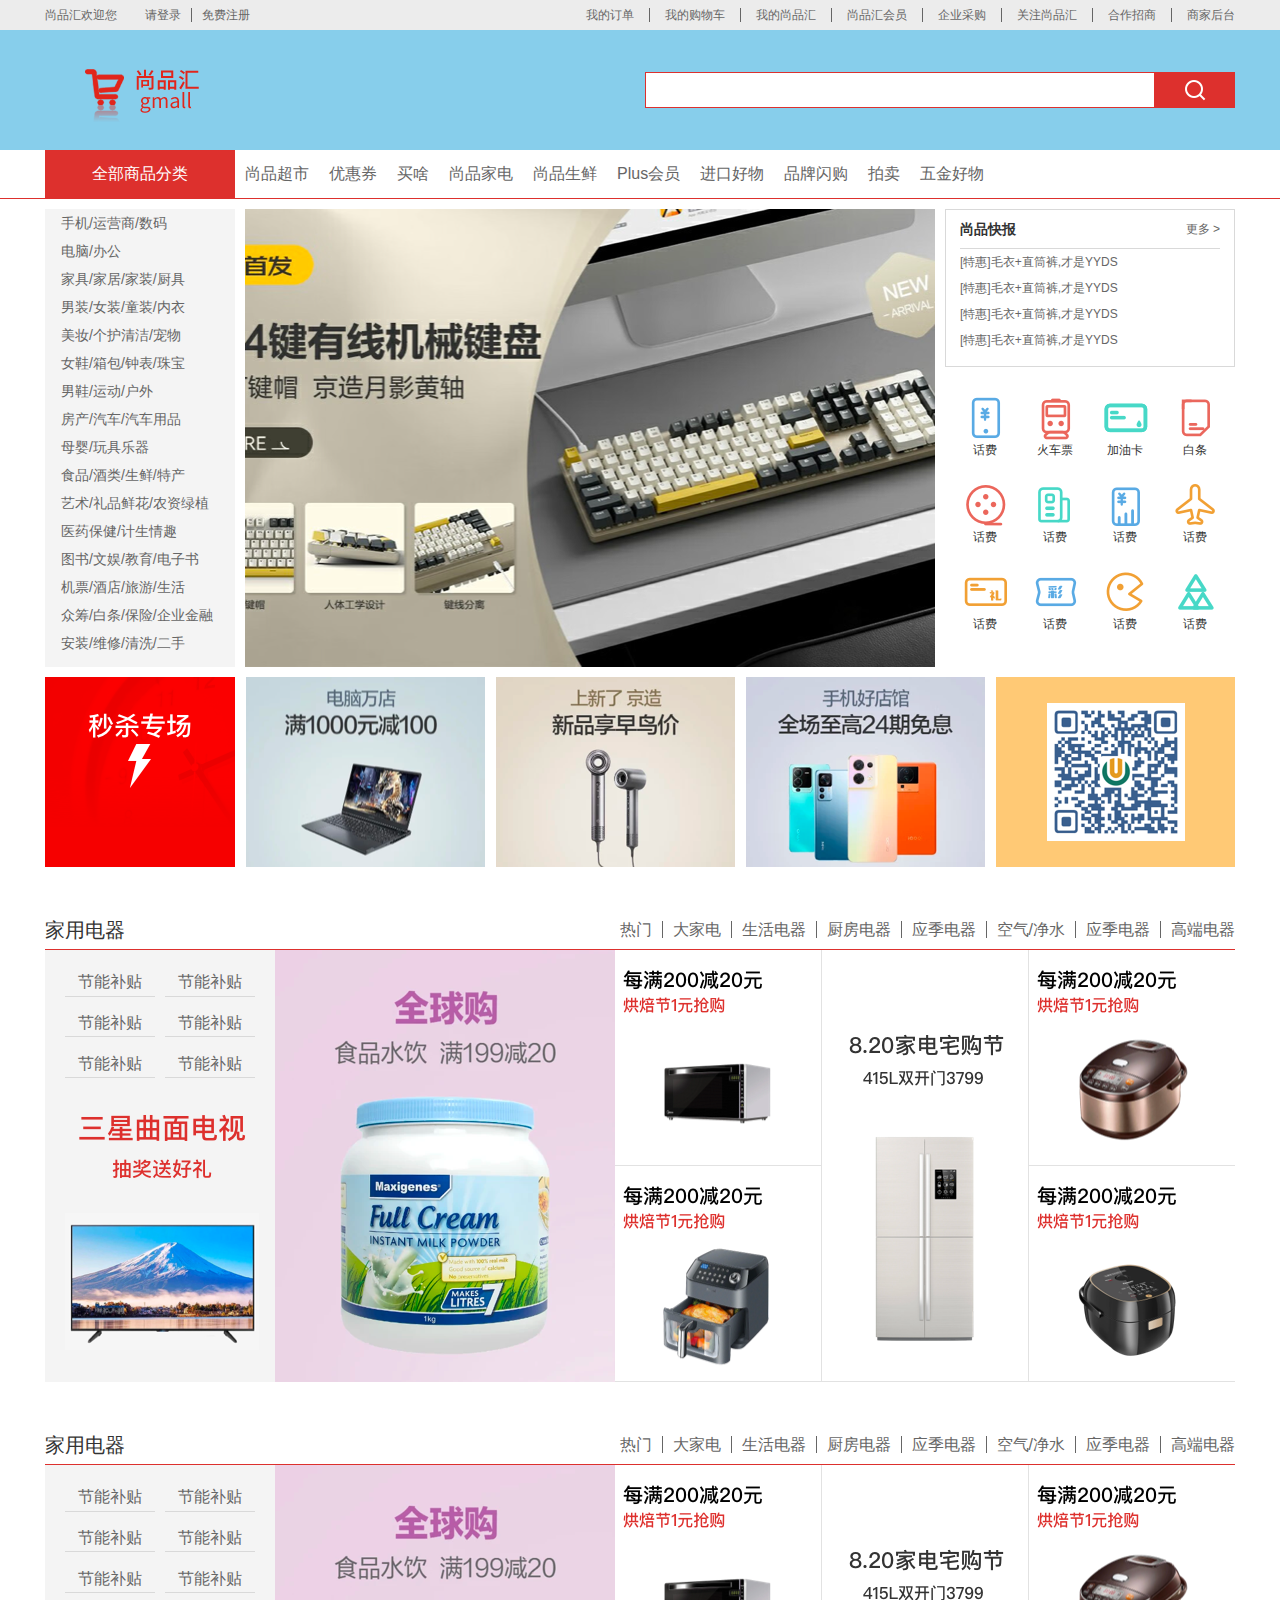
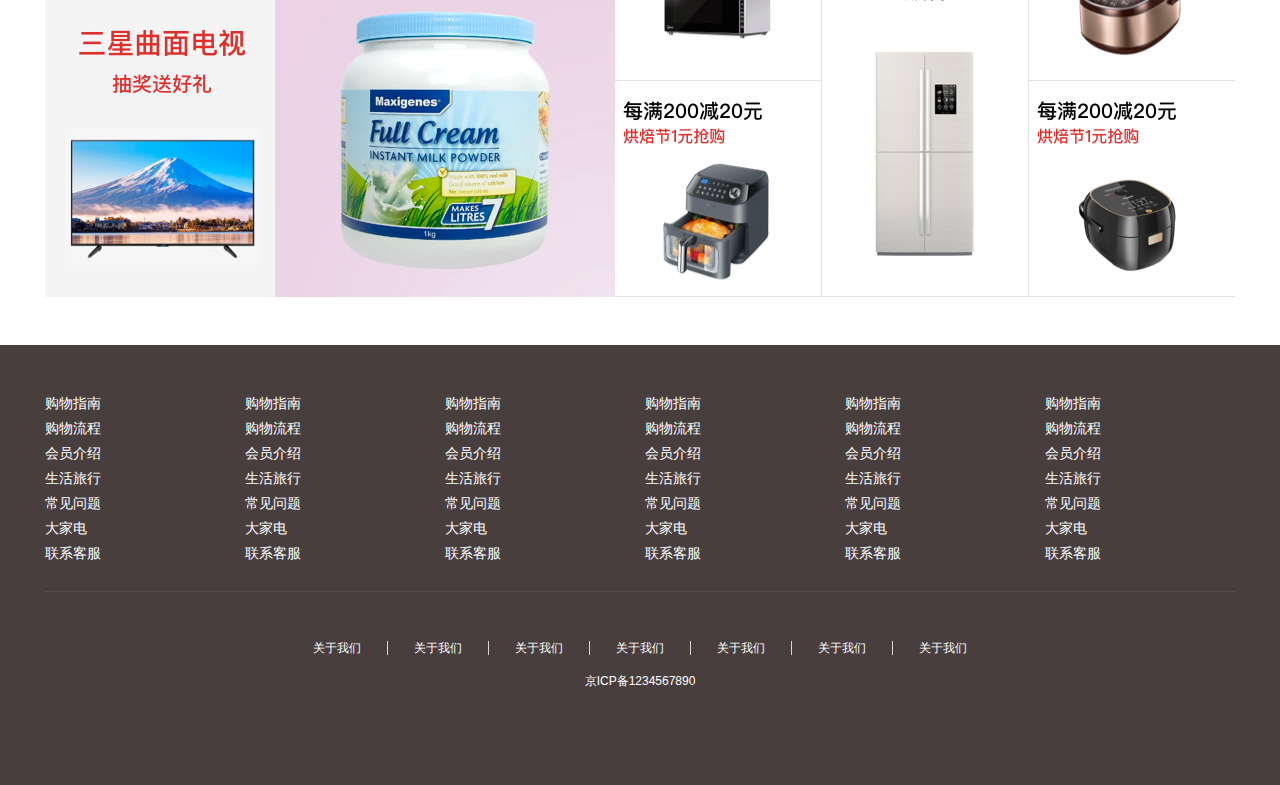
<file: index.html>
<!DOCTYPE html>
<html lang="en">
  <head>
    <meta charset="UTF-8" />
    <meta name="viewport" content="width=device-width, initial-scale=1.0" />
    <title>尚品汇</title>
    <link rel="shortcut icon" href="./favicon.ico" type="image/x-icon" />
    <link rel="stylesheet" href="./css/reset.css" />
    <link rel="stylesheet" href="./css/index.css" />
  </head>
  <body>
    <!-- 顶部导航区 -->
    <div class="topbar">
      <div class="container clearfix">
        <!-- 左侧欢迎区 -->
        <div class="welcome leftfix">
          <span class="hello">尚品汇欢迎您</span>
          <span>请</span>
          <a href="javascript:;" class="login">登录</a>
          <a href="javascript:;" class="register">免费注册</a>
        </div>
        <!-- 右侧导航区 -->
        <div class="topbar-nav rightfix">
          <ul class="list clearfix">
            <li><a href="#">我的订单</a></li>
            <li><a href="#">我的购物车</a></li>
            <li><a href="#">我的尚品汇</a></li>
            <li><a href="#">尚品汇会员</a></li>
            <li><a href="#">企业采购</a></li>
            <li><a href="#">关注尚品汇</a></li>
            <li><a href="#">合作招商</a></li>
            <li><a href="#">商家后台</a></li>
          </ul>
        </div>
      </div>
    </div>
    <!-- 头部 -->
    <div class="header">
      <div class="container">
        <!-- logo区域 -->
        <div class="logo leftfix">
          <img src="./images/logo.png" alt="尚品汇" />
        </div>
        <!-- 搜索区域 -->
        <div class="search rightfix">
          <form action="">
            <input type="text" />
            <button></button>
          </form>
        </div>
      </div>
    </div>
    <!-- 主导航区域 -->
    <div class="main-nav">
      <div class="container clearfix">
        <div class="all-types leftfix">全部商品分类</div>
        <ul class="main-nav-list clearfix">
          <li><a href="#">尚品超市</a></li>
          <li><a href="#">优惠券</a></li>
          <li><a href="#">买啥</a></li>
          <li><a href="#">尚品家电</a></li>
          <li><a href="#">尚品生鲜</a></li>
          <li><a href="#">Plus会员</a></li>
          <li><a href="#">进口好物</a></li>
          <li><a href="#">品牌闪购</a></li>
          <li><a href="#">拍卖</a></li>
          <li><a href="#">五金好物</a></li>
        </ul>
      </div>
    </div>
    <!-- 主要内容区 -->
    <div class="main-content">
      <div class="container clearfix">
        <ul class="slide-nav leftfix">
          <li>
            <a href="#">手机/运营商/数码</a>
            <!-- 二级菜单 -->
            <div class="second-menu">
              <dl class="clearfix">
                <dt><a href="#">电子书刊</a></dt>
                <dd><a href="#">电子书</a></dd>
                <dd><a href="#">网络原创</a></dd>
                <dd><a href="#">数字杂志</a></dd>
                <dd><a href="#">多媒体图书</a></dd>
            </dl>
            <dl class="clearfix">
                <dt><a href="#">音像</a></dt>
                <dd><a href="#">音乐</a></dd>
                <dd><a href="#">影视</a></dd>
                <dd><a href="#">教育音像</a></dd>
            </dl>
            <dl class="clearfix">
                <dt><a href="#">英文原版</a></dt>
                <dd><a href="#">少儿</a></dd>
                <dd><a href="#">商务投资</a></dd>
                <dd><a href="#">英语学习考试</a></dd>
                <dd><a href="#">文学</a></dd>
                <dd><a href="#">传记</a></dd>
                <dd><a href="#">励志</a></dd>
            </dl>
            <dl class="clearfix">
                <dt><a href="#">文艺</a></dt>
                <dd><a href="#">小说</a></dd>
                <dd><a href="#">文学</a></dd>
                <dd><a href="#">青春文学</a></dd>
                <dd><a href="#">传记</a></dd>
                <dd><a href="#">艺术</a></dd>
            </dl>
            <dl class="clearfix">
                <dt><a href="#">少儿</a></dt>
                <dd><a href="#">胎教</a></dd>
                <dd><a href="#">0-2岁</a></dd>
                <dd><a href="#">3-6岁</a></dd>
                <dd><a href="#">7-10岁</a></dd>
                <dd><a href="#">11-14岁</a></dd>
            </dl>
            <dl class="clearfix">
                <dt><a href="#">人文社科</a></dt>
                <dd><a href="#">历史</a></dd>
                <dd><a href="#">哲学</a></dd>
                <dd><a href="#">国学</a></dd>
                <dd><a href="#">政治/军事</a></dd>
                <dd><a href="#">法律</a></dd>
                <dd><a href="#">人文社科</a></dd>
                <dd><a href="#">心理学</a></dd>
                <dd><a href="#">文化</a></dd>
                <dd><a href="#">社会科学</a></dd>
            </dl>
            <dl class="clearfix">
                <dt><a href="#">经管励志</a></dt>
                <dd><a href="#">经济</a></dd>
                <dd><a href="#">金融与投资</a></dd>
                <dd><a href="#">管理</a></dd>
                <dd><a href="#">励志与成功</a></dd>
            </dl>
            <dl class="clearfix">
                <dt><a href="#">生活</a></dt>
                <dd><a href="#">健康与保健</a></dd>
                <dd><a href="#">家庭与育儿</a></dd>
                <dd><a href="#">旅游</a></dd>
                <dd><a href="#">烹饪美食</a></dd>
            </dl>
            <dl class="clearfix">
                <dt><a href="#">科技</a></dt>
                <dd><a href="#">工业技术</a></dd>
                <dd><a href="#">科普读物</a></dd>
                <dd><a href="#">建筑</a></dd>
                <dd><a href="#">医学</a></dd>
                <dd><a href="#">科学与自然</a></dd>
                <dd><a href="#">计算机与互联网</a></dd>
                <dd><a href="#">电子通信</a></dd>
            </dl>
            <dl class="clearfix">
                <dt><a href="#">教育</a></dt>
                <dd><a href="#">中小学教辅</a></dd>
                <dd><a href="#">教育与考试</a></dd>
                <dd><a href="#">外语学习</a></dd>
                <dd><a href="#">大中专教材</a></dd>
                <dd><a href="#">科学与自然</a></dd>
                <dd><a href="#">字典词典</a></dd>
            </dl>
            <dl class="clearfix">
                <dt><a href="#">艺术与收藏</a></dt>
                <dd><a href="#">经济管理</a></dd>
                <dd><a href="#">文化与艺术</a></dd>
            </dl>
            <dl class="clearfix">
                <dt><a href="#">其他</a></dt>
                <dd><a href="#">工具书</a></dd>
                <dd><a href="#">杂志期刊</a></dd>
                <dd><a href="#">套装书</a></dd>
                <dd><a href="#">打折图书</a></dd>
            </dl>
            </div>
          </li>
          <li><a href="#">电脑/办公</a></li>
          <li><a href="#">家具/家居/家装/厨具</a></li>
          <li><a href="#">男装/女装/童装/内衣</a></li>
          <li><a href="#">美妆/个护清洁/宠物</a></li>
          <li><a href="#">女鞋/箱包/钟表/珠宝</a></li>
          <li><a href="#">男鞋/运动/户外</a></li>
          <li><a href="#">房产/汽车/汽车用品</a></li>
          <li><a href="#">母婴/玩具乐器</a></li>
          <li><a href="#">食品/酒类/生鲜/特产</a></li>
          <li><a href="#">艺术/礼品鲜花/农资绿植</a></li>
          <li><a href="#">医药保健/计生情趣</a></li>
          <li><a href="#">图书/文娱/教育/电子书</a></li>
          <li><a href="#">机票/酒店/旅游/生活</a></li>
          <li><a href="#">众筹/白条/保险/企业金融</a></li>
          <li><a href="#">安装/维修/清洗/二手</a></li>
        </ul>
        <div class="banner leftfix">
          <img src="./images/banner主图.png" alt="">
        </div>
        <div class="slide-other leftfix">
          <div class="message">
            <div class="title clearfix">
              <span class="leftfix">尚品快报</span>
              <a href="#" class="rightfix">更多&nbsp&gt</a>
            </div>
            <div class="msg-list">
              <ul>
                <li><a href="#">[特惠]毛衣+直筒裤,才是YYDS</a></li>
                <li><a href="#">[特惠]毛衣+直筒裤,才是YYDS</a></li>
                <li><a href="#">[特惠]毛衣+直筒裤,才是YYDS</a></li>
                <li><a href="#">[特惠]毛衣+直筒裤,才是YYDS</a></li>
              </ul>
            </div>
          </div>
          <div class="other-nav">
            <ul class="other-nav-list clearfix">
              <li>
                <div class="picture"></div>
                <span>话费</span>
              </li>
              <li>
                <div class="picture"></div>
                <span>火车票</span>
              </li>
              <li>
                <div class="picture"></div>
                <span>加油卡</span>
              </li>
              <li>
                <div class="picture"></div>
                <span>白条</span>
              </li>
            </ul>
            <ul class="other-nav-list clearfix">
              <li>
                <div class="picture"></div>
                <span>话费</span>
              </li>
              <li>
                <div class="picture"></div>
                <span>话费</span>
              </li>
              <li>
                <div class="picture"></div>
                <span>话费</span>
              </li>
              <li>
                <div class="picture"></div>
                <span>话费</span>
              </li>
            </ul>
            <ul class="other-nav-list clearfix">
              <li>
                <div class="picture"></div>
                <span>话费</span>
              </li>
              <li>
                <div class="picture"></div>
                <span>话费</span>
              </li>
              <li>
                <div class="picture"></div>
                <span>话费</span>
              </li>
              <li>
                <div class="picture"></div>
                <span>话费</span>
              </li>
            </ul>
          </div>
        </div>
      </div>
    </div>

    <!-- 秒杀 -->
    <div class="seckill">
      <div class="container clearfix">
        <img src="./images/seckill.png" alt="秒杀">
        <img src="./images/banner1.png" alt="秒杀1">
        <img src="./images/banner2.png" alt="秒杀2">
        <img src="./images/banner3.png" alt="秒杀3">
        <img src="./images/baner4.png" alt="秒杀4">
      </div>
    </div>
    <!-- 楼层1 -->
    <div class="floor">
      <div class="container">
        <div class="floor-nav clearfix">
          <span class="floor-nav-name leftfix">家用电器</span>
          <ul class="floor-nav-list rightfix clearfix">
            <li><a href="#">热门</a></li>
            <li><a href="#">大家电</a></li>
            <li><a href="#">生活电器</a></li>
            <li><a href="#">厨房电器</a></li>
            <li><a href="#">应季电器</a></li>
            <li><a href="#">空气/净水</a></li>
            <li><a href="#">应季电器</a></li>
            <li><a href="#">高端电器</a></li>
          </ul>
        </div>
        <div class="floor-nav-info clearfix">
          <div class="item item1">
           <ul class="item1-list clearfix">
           <li><a href="">节能补贴</a></li>
           <li><a href="">节能补贴</a></li>
           <li><a href="">节能补贴</a></li>
           <li><a href="">节能补贴</a></li>
           <li><a href="">节能补贴</a></li>
           <li><a href="">节能补贴</a></li>  
          </ul>
          <img src="./images/编组.png" alt="广告图">
          </div>
          <div class="item item2">
            <img src="./images/appliance_banner07.png" alt="">
          </div>
          <div class="item item3">
            <img src="./images/微波炉.png" alt="">
            <img src="./images/空气炸锅.png" alt="">

          </div>
          <div class="item item4">
          <img src="./images/冰箱.png" alt="">
          </div>
          <div class="item item5">
            <img src="./images/电饭煲.png" alt="">
            <img src="./images/电饭煲2.png" alt="">
          </div>
        </div>
      </div>
    </div>
    <!-- 楼层2 -->
    <div class="floor">
      <div class="container">
        <div class="floor-nav clearfix">
          <span class="floor-nav-name leftfix">家用电器</span>
          <ul class="floor-nav-list rightfix clearfix">
            <li><a href="#">热门</a></li>
            <li><a href="#">大家电</a></li>
            <li><a href="#">生活电器</a></li>
            <li><a href="#">厨房电器</a></li>
            <li><a href="#">应季电器</a></li>
            <li><a href="#">空气/净水</a></li>
            <li><a href="#">应季电器</a></li>
            <li><a href="#">高端电器</a></li>
          </ul>
        </div>
        <div class="floor-nav-info clearfix">
          <div class="item item1">
           <ul class="item1-list clearfix">
           <li><a href="">节能补贴</a></li>
           <li><a href="">节能补贴</a></li>
           <li><a href="">节能补贴</a></li>
           <li><a href="">节能补贴</a></li>
           <li><a href="">节能补贴</a></li>
           <li><a href="">节能补贴</a></li>  
          </ul>
          <img src="./images/编组.png" alt="广告图">
          </div>
          <div class="item item2">
            <img src="./images/appliance_banner07.png" alt="">
          </div>
          <div class="item item3">
            <img src="./images/微波炉.png" alt="">
            <img src="./images/空气炸锅.png" alt="">

          </div>
          <div class="item item4">
          <img src="./images/冰箱.png" alt="">
          </div>
          <div class="item item5">
            <img src="./images/电饭煲.png" alt="">
            <img src="./images/电饭煲2.png" alt="">
          </div>
        </div>
      </div>
    </div>
    <!-- <div style="height: 2000px;"></div> -->
    <div class="footer">
      <div class="container">
        <!-- 顶部连接 -->
        <div class="top-links clearfix">
          <ul class="links-list">
            <li><a href="#">购物指南</a></li>
            <li><a href="#">购物流程</a></li>
            <li><a href="#">会员介绍</a></li>
            <li><a href="#">生活旅行</a></li>
            <li><a href="#">常见问题</a></li>
            <li><a href="#">大家电</a></li>
            <li><a href="#">联系客服</a></li>
          </ul>

          <ul class="links-list">
            <li><a href="#">购物指南</a></li>
            <li><a href="#">购物流程</a></li>
            <li><a href="#">会员介绍</a></li>
            <li><a href="#">生活旅行</a></li>
            <li><a href="#">常见问题</a></li>
            <li><a href="#">大家电</a></li>
            <li><a href="#">联系客服</a></li>
          </ul>
          <ul class="links-list">
            <li><a href="#">购物指南</a></li>
            <li><a href="#">购物流程</a></li>
            <li><a href="#">会员介绍</a></li>
            <li><a href="#">生活旅行</a></li>
            <li><a href="#">常见问题</a></li>
            <li><a href="#">大家电</a></li>
            <li><a href="#">联系客服</a></li>
          </ul>
          <ul class="links-list">
            <li><a href="#">购物指南</a></li>
            <li><a href="#">购物流程</a></li>
            <li><a href="#">会员介绍</a></li>
            <li><a href="#">生活旅行</a></li>
            <li><a href="#">常见问题</a></li>
            <li><a href="#">大家电</a></li>
            <li><a href="#">联系客服</a></li>
          </ul>
          <ul class="links-list">
            <li><a href="#">购物指南</a></li>
            <li><a href="#">购物流程</a></li>
            <li><a href="#">会员介绍</a></li>
            <li><a href="#">生活旅行</a></li>
            <li><a href="#">常见问题</a></li>
            <li><a href="#">大家电</a></li>
            <li><a href="#">联系客服</a></li>
          </ul>
          <ul class="links-list">
            <li><a href="#">购物指南</a></li>
            <li><a href="#">购物流程</a></li>
            <li><a href="#">会员介绍</a></li>
            <li><a href="#">生活旅行</a></li>
            <li><a href="#">常见问题</a></li>
            <li><a href="#">大家电</a></li>
            <li><a href="#">联系客服</a></li>
          </ul>
        </div>
        <!-- 底部链接 -->
        <div class="line"></div>
        <!-- 底部连接 -->
        <div class="bottom-links">
          <ul class="bottom-links-list clearfix">
            <li><a href="#">关于我们</a></li>
            <li><a href="#">关于我们</a></li>
            <li><a href="#">关于我们</a></li>
            <li><a href="#">关于我们</a></li>
            <li><a href="#">关于我们</a></li>
            <li><a href="#">关于我们</a></li>
            <li><a href="#">关于我们</a></li>
          </ul>
          <div class="copyright">京ICP备1234567890</div>
        </div>

      </div>
      
    </div>

    <script>
      // let li = document.querySelectorAll(".slide-nav>li");
      // for (let i=0 ;i<li.length;i++) {
      //   li[i].insertAdjacentHTML("Beforeend", '<div class="second-menu"></div>');
      //   console.log(1);
      // }
   
    </script>
  </body>
</html>
</file>
<file: css/index.css>
/* 基础设置 */
.container {
  width: 1190px;
  margin: 0 auto;
  /* background-color: skyblue; */
}

/* #region顶部导航条start*/

.topbar {
  height: 30px;
  background-color: #ececec;
}
.welcome {
  height: 30px;
  line-height: 30px;
  font-size: 0;
  color: #666;
}
.welcome span,
.welcome a {
  font-size: 12px;
}
.welcome .hello {
  margin-right: 28px;
}
.welcome .login {
  padding-right: 10px;
  border-right: 1px solid #666;
}
.welcome .register {
  margin-left: 10px;
}
.topbar-nav .list {
  height: 30px;
  line-height: 30px;
}
.topbar-nav .list li {
  float: left;
}
.topbar-nav .list li a {
  padding: 0 15px;
  border-right: 1px solid #666;
}
.topbar-nav .list li:first-child a {
  padding-left: 0;
}
.topbar-nav .list li:last-child a {
  padding-right: 0;
  border: 0;
}
/*#endregion 顶部导航条end*/

/* #region头部start */
.header {
  height: 120px;
  background-color: skyblue;
}
.header .search form {
  margin-top: 42px;
  font-size: 0;
}
.header .search input {
  width: 510px;
  height: 36px;
  border: 1px solid #dd302d;
  box-sizing: border-box;
}
.header .search button {
  width: 80px;
  height: 36px;
  background-color: #dd302d;
  vertical-align: top;
  background-image: url("../images/serch_icon.png");
  background-repeat: no-repeat;
  background-position: center center;
}

/* #endregion头部end */

/* #region主导航start */
.main-nav {
  height: 48px;
  border-bottom: 1px solid #dd302d;
}
.main-nav .all-types {
  width: 190px;
  height: 48px;
  line-height: 48px;
  background-color: #dd302d;
  text-align: center;
  font-size: 16px;
  color: white;
}
.main-nav-list {
  height: 48px;
  line-height: 48px;
}
.main-nav-list li {
  float: left;
  padding: 0 10px;
  font-size: 16px;
}

.main-nav-list li:last-child {
  padding-right: 0px;
}

/* #endregion主导航end */

/* #region主要内容区start */

.main-content {
  margin-top: 10px;
}
.main-content .slide-nav {
  width: 190px;
  height: 458px;
  background-color: #F4F4F4;
  position: relative;

}
.main-content .slide-nav li {
  font-size: 14px;
  height: 28px;
  line-height: 28px;
  padding-left: 16px;
}

.main-content .slide-nav li:hover{
background-color: #dd302d;

}
.main-content .slide-nav li:hover>a{
  color: white;
}

.second-menu{
  width: 680px;
  height: 458px;
  background-color: #E3E3E3;
  position: absolute;
  top:0;
  left: 190px;
  padding-left: 20px;
  display: none;
  /* box-sizing: border-box; */
}
.main-content .slide-nav li:hover .second-menu{
display: block;
  
  }
.second-menu dl{
  height: 36px;
  line-height: 36px;
}
.second-menu dl:first-child{
  height: 36px;
  line-height: 36px;
  margin-top: 10px;
}
.second-menu dt{
float: left;
width: 70px;
height: 20px;
font-weight: bold;
margin-right: 10px;
}
.second-menu dd{
float: left;
}
.second-menu dd a{
padding: 0 10px;
border-left:1px solid #666;
}

.main-content .banner {
  width: 690px;
  height: 458px;
  background-color: green;
  margin: 0 10px;
}

.main-content .slide-other {
  width: 290px;
  height: 458px;
}
.slide-other .message{
  width: 260px;
  height: 156px;
  border: 1px solid #D9D9D9;
  padding: 0 14px;

  /* box-sizing: border-box; */
}
.slide-other .message .title{
  line-height: 38px;
  border-bottom: 1px solid #D9D9D9;
}
.slide-other .message .title span{
  font-size: 14px;
  font-weight: bold;
}
.slide-other .message a{
  font-size: 12px;
}
.slide-other .message li{
  line-height: 26px;
  /* font-size: 12px; */
}


.slide-other .other-nav{
  width: 290px;
  height: 290px;
  /* background-color: gray; */
  margin-top: 10px;
  overflow: hidden;
}
.other-nav-list:first-child{
  margin-top: 16px;
}
.other-nav-list:nth-child(2){
  margin: 17px 0;
}


.other-nav-list li{
width:48px;
height: 70px;
/* background-color: skyblue; */
float: left;
margin: 0 11px;
text-align: center;
cursor: pointer;
}
.other-nav-list li:first-child{
  margin-left: 16px;
}
.other-nav-list li:last-child{
  margin-right: 16px;
}
.other-nav-list  .picture{
  width: 48px;
  height: 48px;
  background-image: url('../images/精灵图-侧边功能.png');
  /* background-position: -48px 0; */
}

.other-nav-list:nth-child(1) li:nth-child(1) .picture{
  background-position: 0 0;
}
.other-nav-list:nth-child(1) li:nth-child(2) .picture{
  background-position: -48px 0;
}
.other-nav-list:nth-child(1) li:nth-child(3) .picture{
  background-position: -96px 0;
}
.other-nav-list:nth-child(1) li:nth-child(4) .picture{
  background-position: -144px 0;
}

.other-nav-list:nth-child(2) li:nth-child(1) .picture{
  background-position: 0 -48px;
}
.other-nav-list:nth-child(2) li:nth-child(2) .picture{
  background-position: -48px -48px;
}
.other-nav-list:nth-child(2) li:nth-child(3) .picture{
  background-position: -96px -48px;
}
.other-nav-list:nth-child(2) li:nth-child(4) .picture{
  background-position: -144px -48px;
}

.other-nav-list:nth-child(3) li:nth-child(1) .picture{
  background-position: 0 -96px;
}
.other-nav-list:nth-child(3) li:nth-child(2) .picture{
  background-position: -48px -96px;
}
.other-nav-list:nth-child(3) li:nth-child(3) .picture{
  background-position: -96px -96px;
}
.other-nav-list:nth-child(3) li:nth-child(4) .picture{
  background-position: -144px -96px;
}



/* #endregion主要内容区end */

/* #region秒杀 */
.seckill{
  margin-top: 10px;
}
.seckill img{
float: left;
margin-right: 11px;
}
.seckill img:last-child{
  margin-right: 0;
}
/* #endregion主要内容区 */

/* #region楼层区start */
.floor{
  margin-top: 48px;
}
.floor-nav{
  height: 30px;
  padding-bottom: 4px;
  border-bottom: 1px solid #dd302d;
  line-height: 30px;
}
.floor-nav li{
  float: left;
  font-size: 16px;

}
.floor-nav li a{
  padding: 0 10px;
  border-right: 1px solid #666;
}
.floor-nav li:first-child a{
  padding-left: 0;
}
.floor-nav li:last-child a{
  padding-right: 0;
  border-right: none;
}
.floor-nav-name{
  font-size: 20px;
}
.floor-nav-info .item{
  float: left;

}
.floor-nav-info .item1{
width: 190px;
height: 392px;
padding: 20px;
background-color: #F4F4F4 ;
}
.floor-nav-info .item2{
  width: 340px;
  height: 432px;
  /* background-color: orange; */
}

.floor-nav-info .item3{
  width: 206px;
  height: 432px;
  border-right: 1px solid #E2E2E2;
  /* background-color: tomato; */
}
.floor-nav-info .item3 img,
.floor-nav-info .item4 img,
.floor-nav-info .item5 img{
  border-bottom: 1px solid #E2E2E2;
}

.floor-nav-info .item4{
  width: 206px;
  height: 432px;
  border-right: 1px solid #E2E2E2;
  /* background-color: green; */
}
.floor-nav-info .item5{
  width: 206px;
  height: 432px;
  /* background-color: gray; */
}
.item1-list{
  margin-bottom: 30px;
}
.item1-list li{
  float: left;
  width: 90px;
  height: 22px;
  font-size: 16px;
  /* margin-top: 14.4px; */
  padding-bottom: 3.5px;
  text-align: center;
  border-bottom: 1.1px solid #d9d9d9;
}
.item1-list li:nth-child(even){
  margin-left: 10px;
}
.item1-list li:nth-child(3),
.item1-list li:nth-child(4){
  margin-top: 14.4px;
  margin-bottom: 14.4px;

}
/* #endregion楼层区start */

.footer{
  height: 440px;
  margin-top: 48px;
  background-color: #483E3E ;
}
.links-list{
  float: left;
  width: 190px;
  height: 176px;
  margin-top: 48px;
  font-size: 14px;
  margin-right: 10px;
}
.links-list:last-child{
  margin-right: 0;
}
.links-list li{
  margin-bottom: 4px;
}
.links-list a{
color: white;
}
.line{
  height: 1px;
  background-color: #584D4D;
  margin-top: 22px;
}
.bottom-links{
  text-align: center;
  margin-top: 47px;
}
.bottom-links-list{
/* height: 47px; */
display: inline-block;
}

.bottom-links-list li{
  float: left;
}
.bottom-links-list li a{
  padding: 0 26px;
  border-right: 1px solid #D9D9D9;
  color: white;
}
.bottom-links-list li:first-child a{
  padding-left: 0;
}
.bottom-links-list li:last-child a{
  padding-right: 0;
  border: none;
}
.copyright{
  margin-top: 10px;
  color: white;
}
</file>
